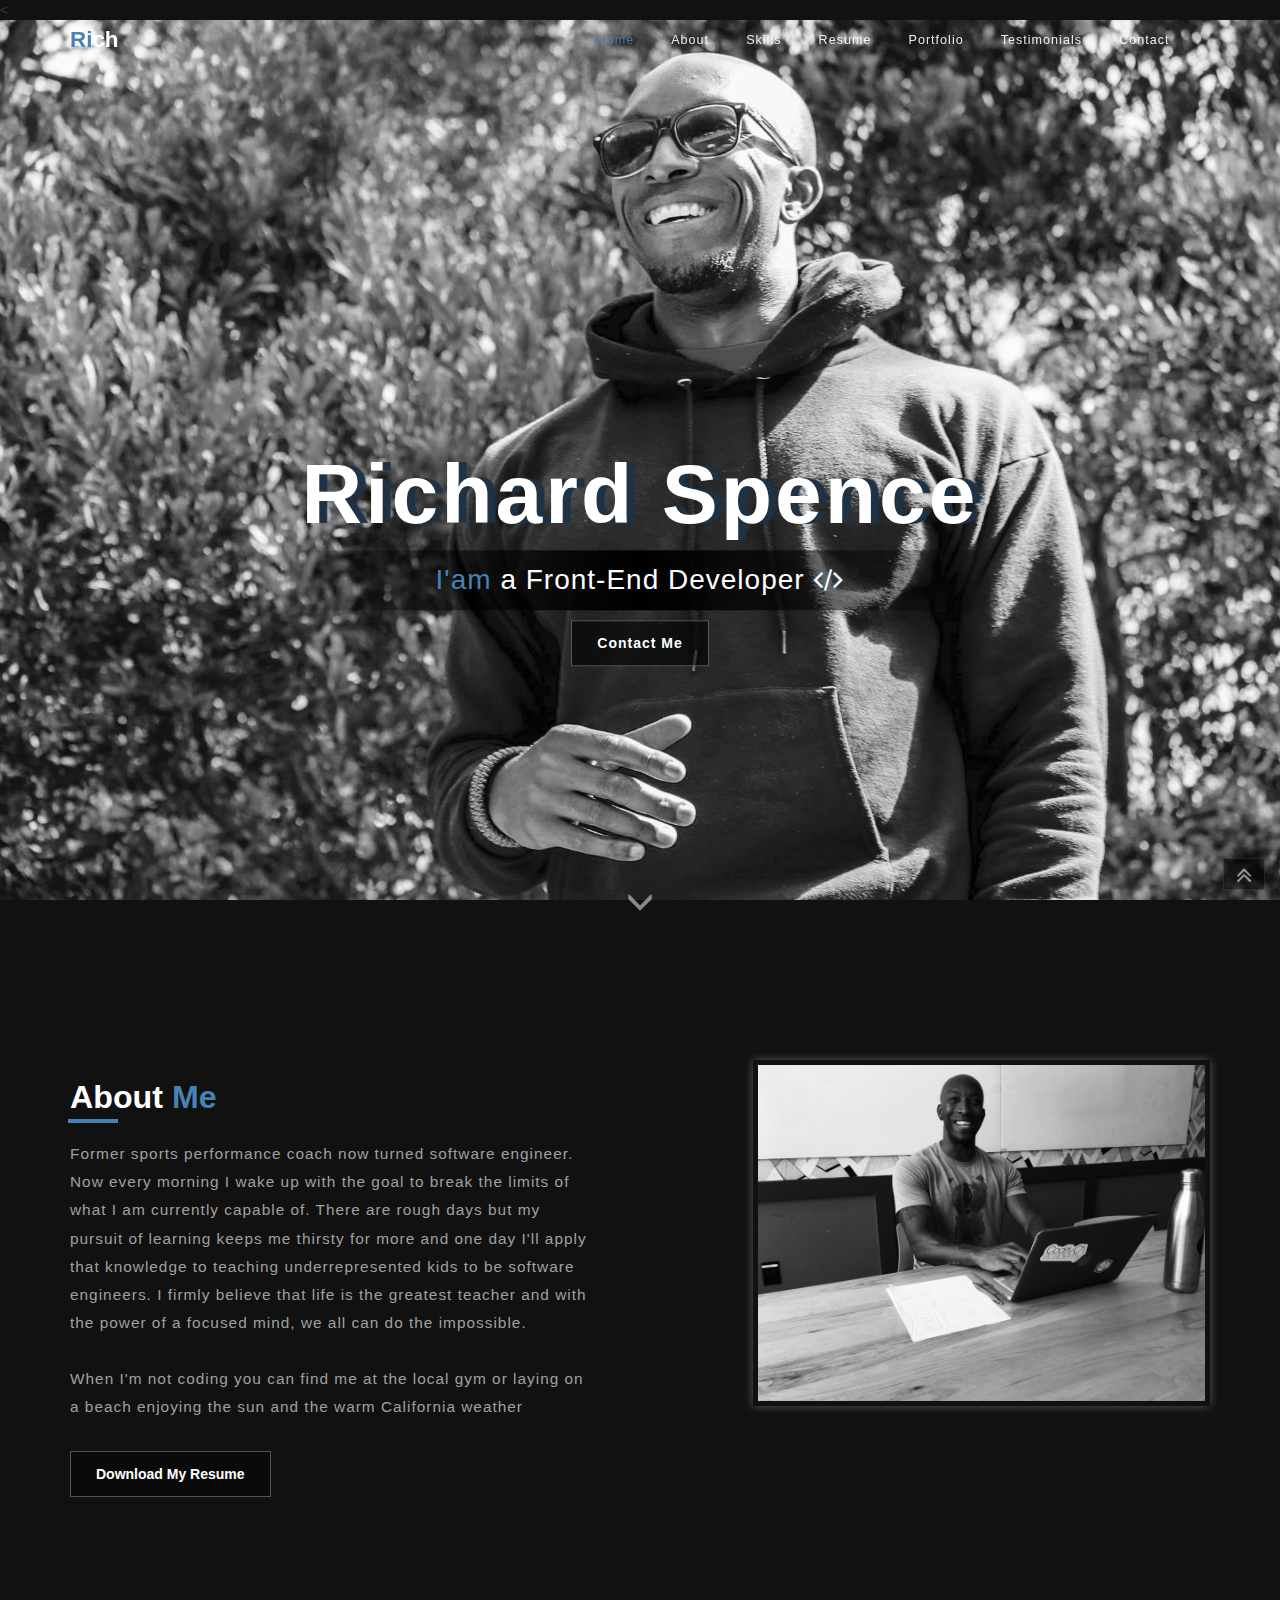
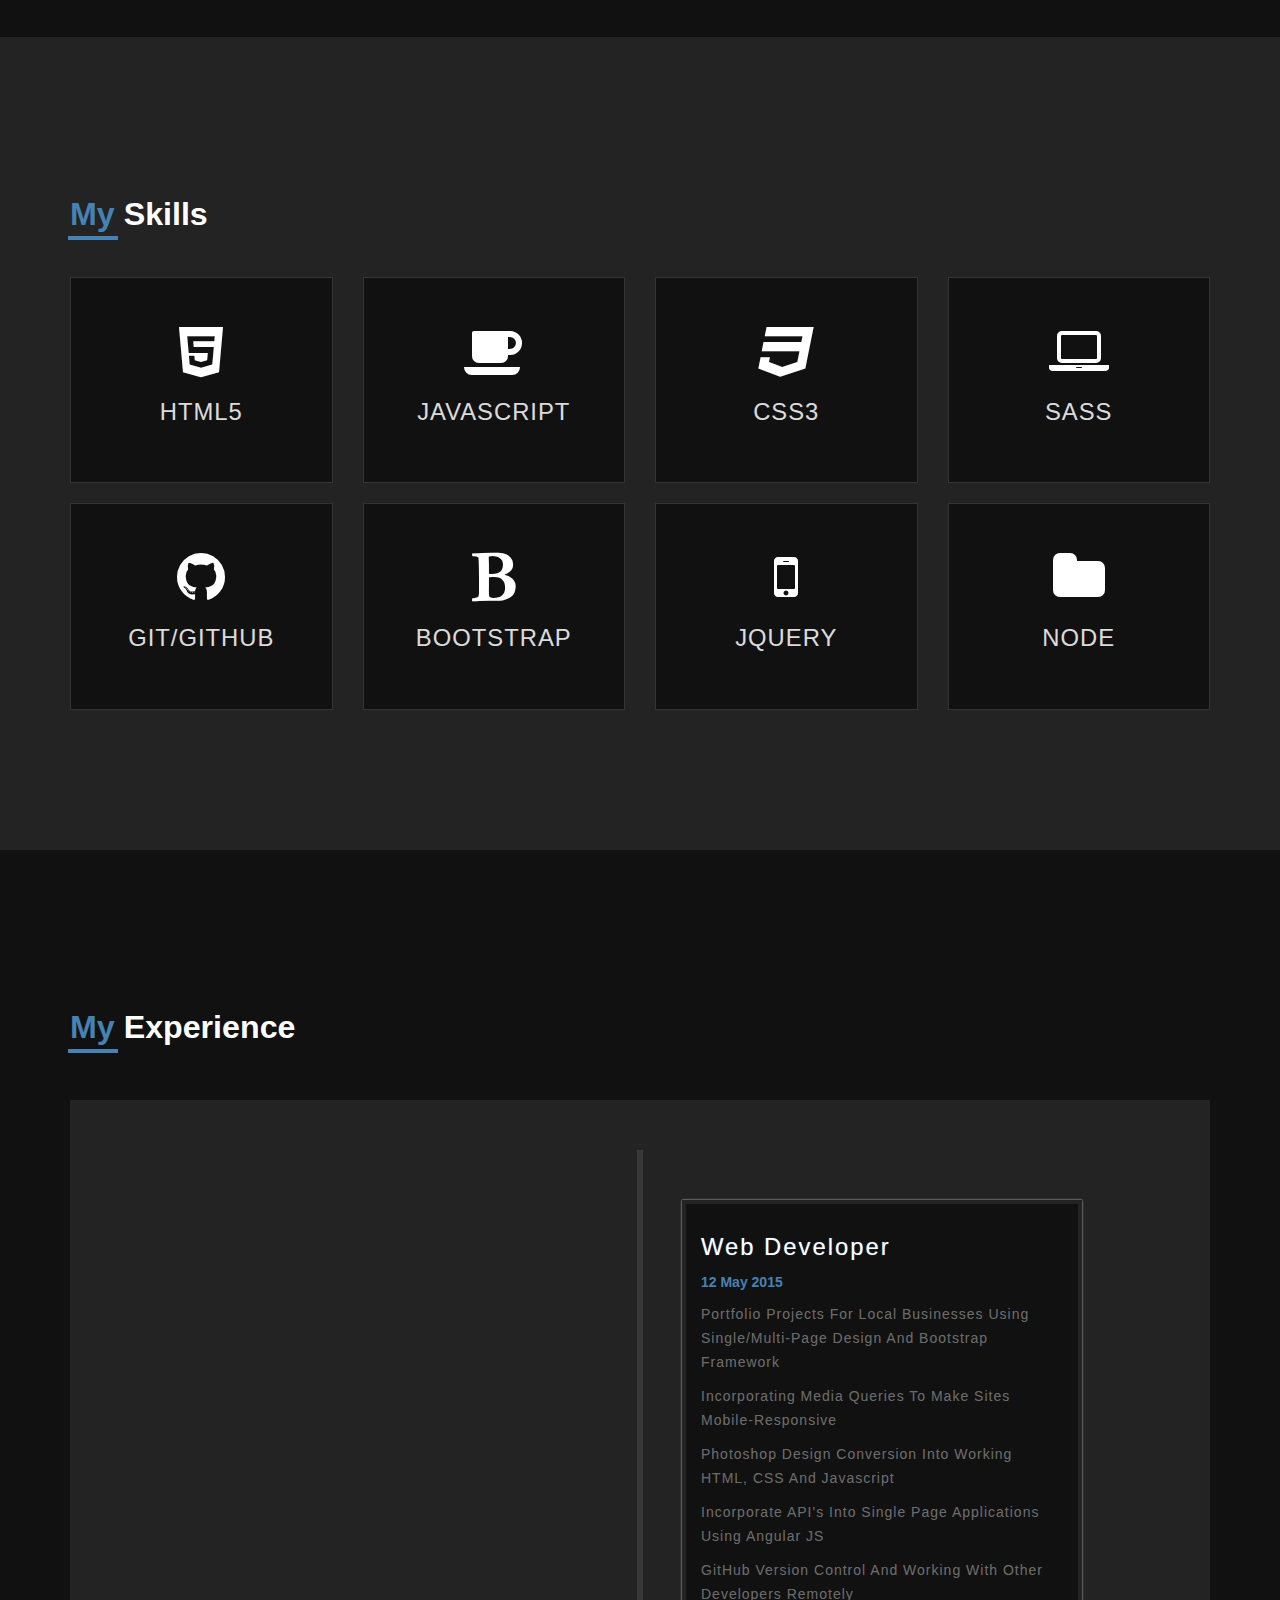
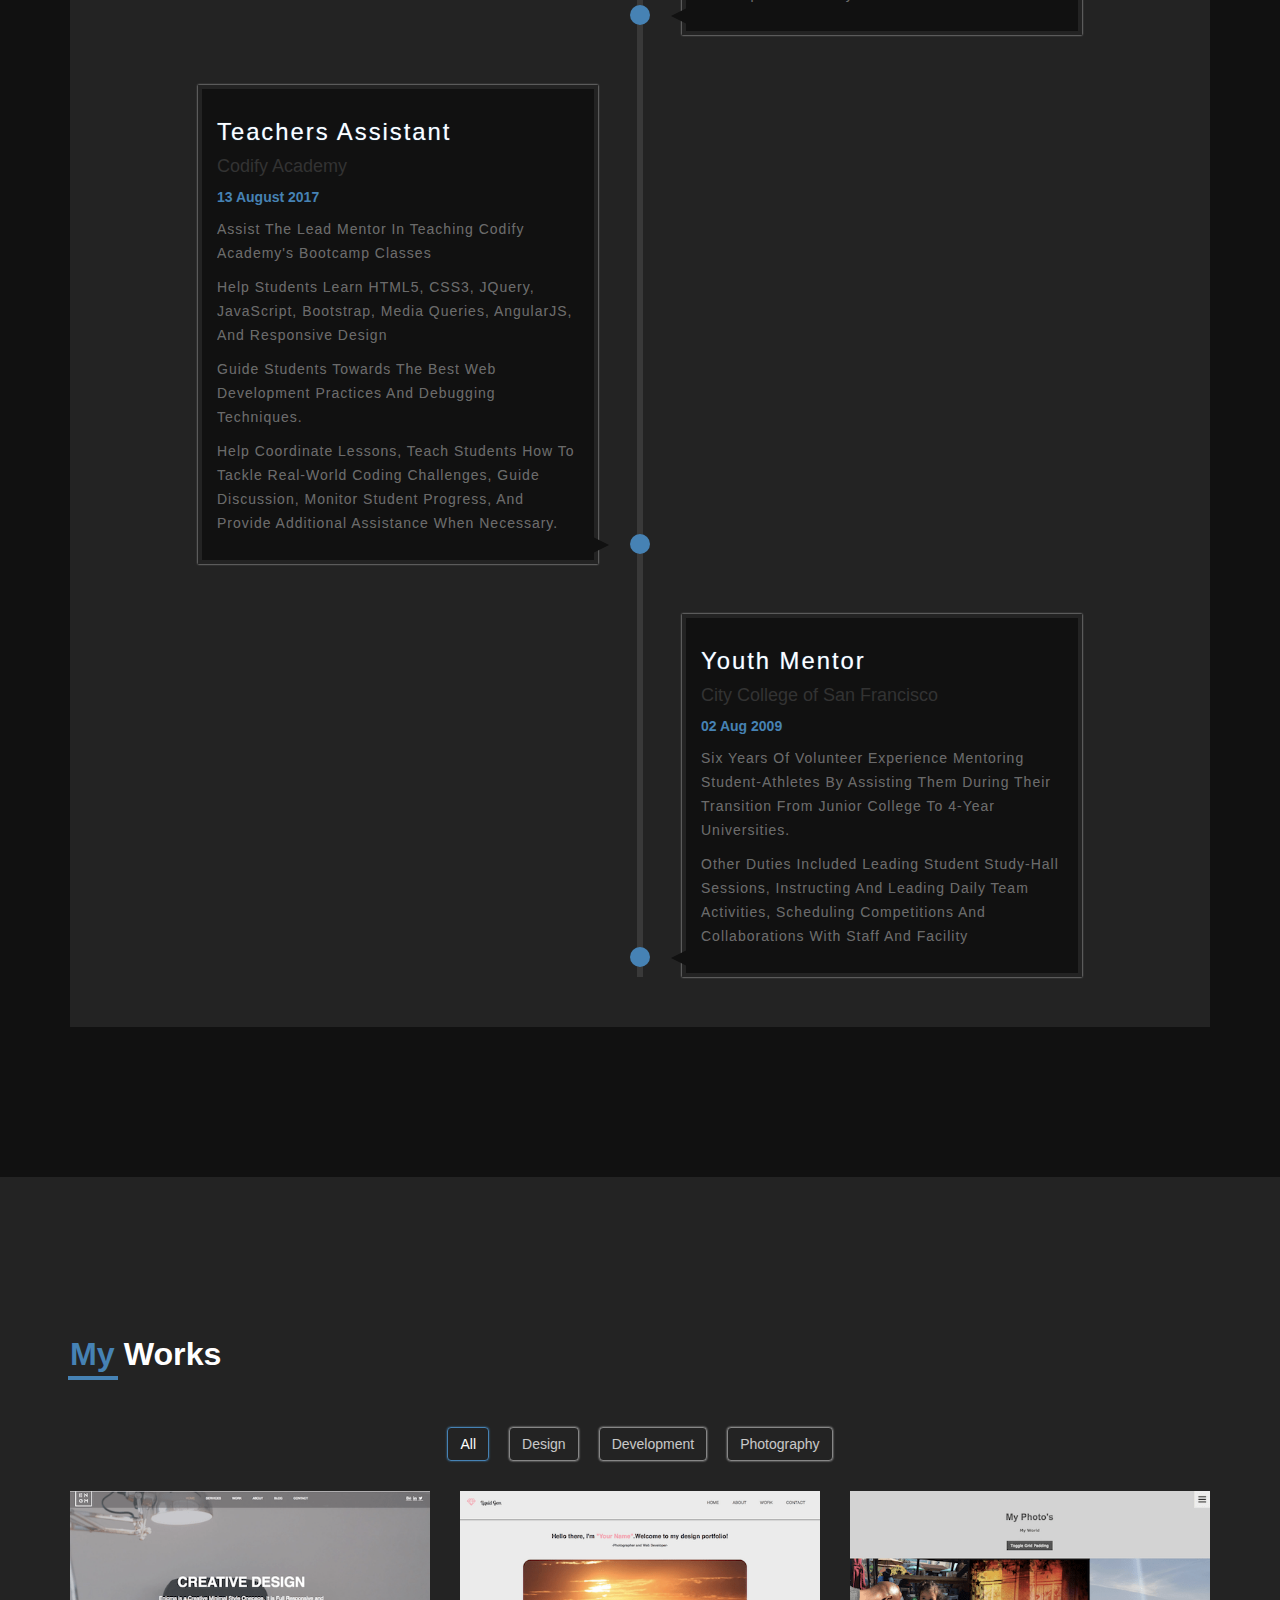
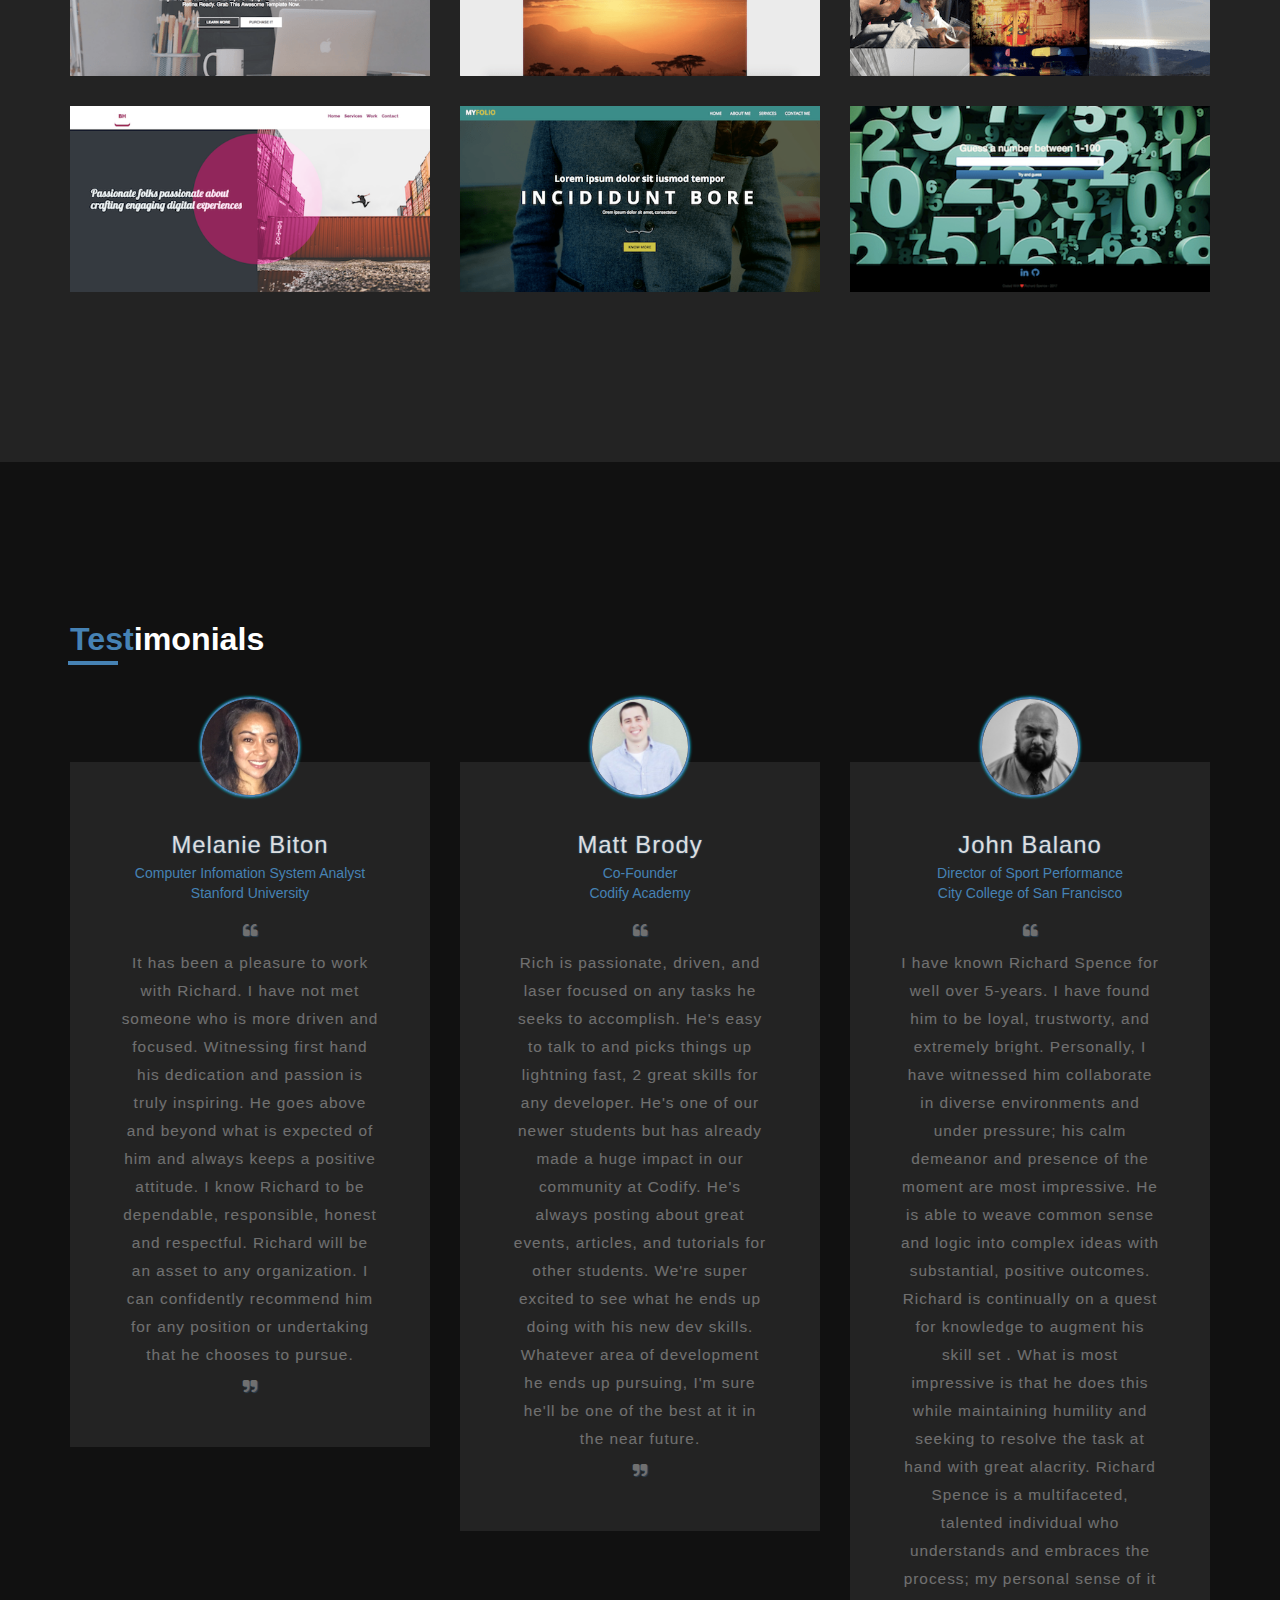
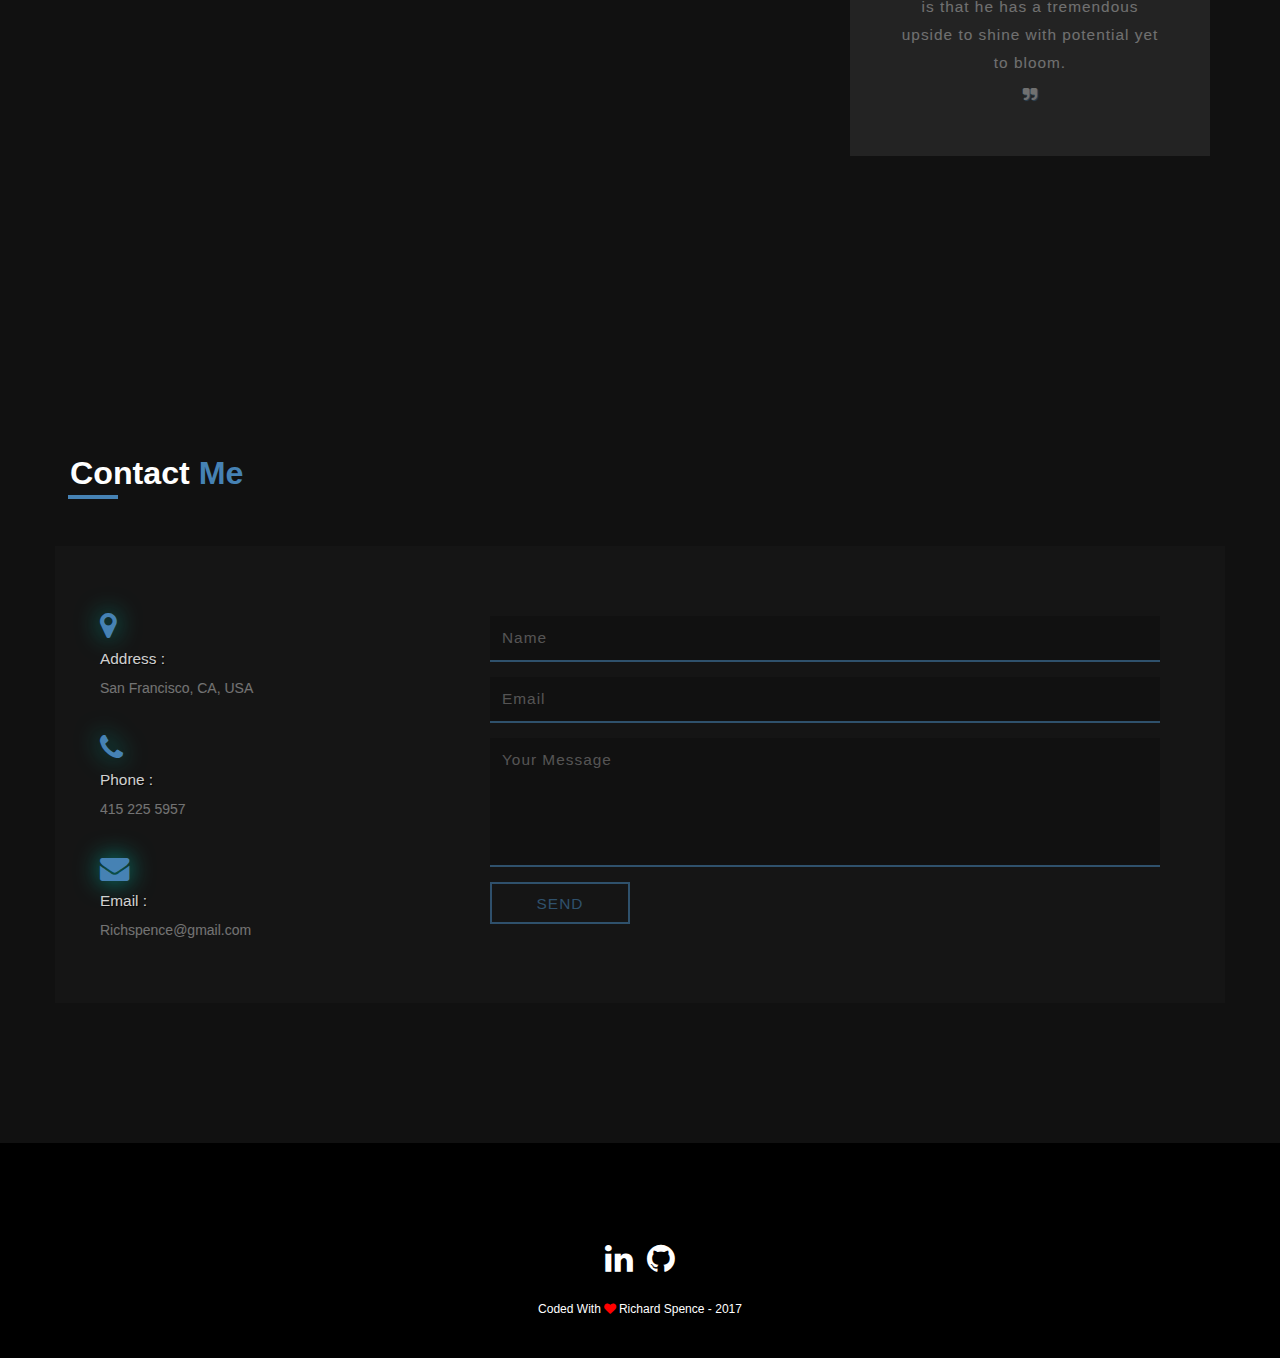
<file: index.html>
<<!DOCTYPE html>
    <html lang="en">

    <head>
        <!-- META -->
        <meta http-equiv="Content-Type" content="text/html; charset=UTF-8">
        <meta http-equiv="X-UA-Compatible" content="IE=edge">
        <meta name="viewport" content="width=device-width, initial-scale=1">
        <meta name="description" content="text">
        <meta name="keywords" content="resume, cv, portfolio, creative, developer, freelancer, modern, onepage, clean">
        <meta name="author" content="Richard Spence">

        <!-- PAGE TITLE -->
        <title>Coach Rich Can Code</title>

        <!-- PAGE ICON -->
        <link rel="shortcut icon" type="image/x-icon" href="computer.png">

        <!-- BOOTSTRAP CSS -->
        <link rel="stylesheet" href="assests/css/bootstrap.min.css">

        <!-- FONT AWESOME CSS -->
        <link rel="stylesheet" href="assests/css/font-awesome.min.css">

        <!-- MAGNIFIC POPUP CSS -->
        <link rel="stylesheet" href="assests/css/magnific-popup.css">

        <!-- GOOGLE FONTS -->
        <link rel="stylesheet" href="assests/css/css">

        <!-- MAIN STYLE CSS -->
        <link rel="stylesheet" href="assests/css/style.css">

        <!-- RESPONSIVE CSS -->
        <link rel="stylesheet" href="assests/css/media.css">

        <!-- HTML5 shiv and Respond.js IE8 support of HTML5 elements and media queries -->
        <!--[if lt IE 9]>
            <script src="assests/js/html5shiv.min.js"></script>
            <script src="assests/js/respond.min.js"></script>
        <![endif]-->
    </head>

    <body class="back_color2">

        <!-- Start Preloader & ToTop Btn -->
        <div class="preloader">
            <span class="circls">
                <span class="circle1"></span>
            <span class="circle2"></span>
            </span>
        </div>

        <div class="to_top active" id="to_top">
            <i class="fa fa-angle-double-up" aria-hidden="true"></i>
        </div>
        <!-- /End Preloader & ToTop Btn -->

        <!-- Start Navigation -->
        <nav class="navbar navbar-fixed-top">
            <div class="container">
                <div class="navbar-header">
                    <a class="navbar-brand color1" href="#"><span class="span_color">Ri</span>ch</a>
                    <button type="button" class="navbar-toggle collapsed" data-toggle="collapse" data-target="#my_navbar" aria-expanded="false">
                        <span></span>
                        <span></span>
                        <span></span>
                    </button>
                </div>

                <div class="collapse navbar-collapse" id="my_navbar">
                    <ul class="nav navbar-nav navbar-right">
                        <li><a href="#" class="font_size13 current" data-link="#home">Home</a></li>
                        <li><a href="#" class="font_size13" data-link="#about">About</a></li>
                        <li><a href="#" class="font_size13" data-link="#skills">Skills</a></li>
                        <li><a href="#" class="font_size13" data-link="#resume">Resume</a></li>
                        <li><a href="#" class="font_size13" data-link="#portfolio">Portfolio</a></li>
                        <li><a href="#" class="font_size13" data-link="#testimonial">Testimonials</a></li>
                        <li><a href="#" class="font_size13" data-link="#contact">Contact</a></li>
                    </ul>
                </div>
            </div>
        </nav>
        <!-- /End Navigation -->

        <!-- Start Home -->
        <header id="home" class="section back_color2">
            <div class="background"></div>
            <div class="header_content">
                <h1 class="myname">Richard Spence</h1>
                <div id="typed-strings" style="display: none;">
                    <p>a Front-End Developer <i class="fa fa-code" aria-hidden="true"></i></p>
                    <p>a Mentor <i class="fa fa-handshake-o" aria-hidden="true"></i></p>
                    <p>a Web Designer <i class="fa fa-paint-brush" aria-hidden="true"></i></p>
                    <p>a Creative UI/UX Designer <i class="fa fa-magic" aria-hidden="true"></i></p>
                </div>
                <p><span class="span_color">I'am </span><span id="typed">a Front-End Develo</span></p>
                <a href="#" class="btn contactme">Contact Me</a>
            </div>
            <button type="button" class="to_down"><i class="glyphicon glyphicon-menu-down" aria-hidden="true"></i></button>
        </header>
        <!-- End Home -->

        <!-- Start About -->
        <section id="about" class="section about_us section_padding back_color2">
            <div class="container">
                <div class="row">
                    <div class="col-xs-12 col-md-7">
                        <div class="about_paragraph">
                            <h2 class="color1">About <span class="span_color">Me</span></h2>
                            <p class="line_height28 font_size16">Former sports performance coach now turned software engineer. Now every morning I wake up with the goal to break the limits of what I am currently capable of. There are rough days but my pursuit of learning keeps me thirsty for more and one day I'll apply that knowledge to teaching underrepresented kids to be software engineers. I firmly believe that life is the greatest teacher and with the power of a focused mind, we all can do the impossible.
                                <br>
                                <br>When I'm not coding you can find me at the local gym or laying on a beach enjoying the sun and the warm California weather</p>
                            <a class="btn mt_20" href="assests/RichardS_Resume 2.docx" download>Download My Resume</a>
                        </div>
                    </div>
                    <div class="col-xs-12 col-md-5">
                        <div class="about_picture">
                            <img src="assests/images/IMG_3887.jpg" alt="ME :)">
                        </div>
                    </div>
                </div>
            </div>
        </section>
        <!-- /End About -->

        <!-- Start Skills -->
        <section id="skills" class="section skills section_padding back_color1">
            <div class="container">
                <h2 class="color1"><span class="span_color">My</span> Skills</h2>
                <div class="row">
                    <div class="col-xs-12 col-sm-6 col-md-3">
                        <div class="service_item back_color2 mt_20">
                            <i class="fa fa-html5" aria-hidden="true"></i>
                            <h3 class="color1">HTML5</h3>
                        </div>
                    </div>
                    <div class="col-xs-12 col-sm-6 col-md-3">
                        <div class="service_item back_color2 mt_20">
                            <i class="fa fa-coffee" aria-hidden="true"></i>
                            <h3 class="color1">JAVASCRIPT</h3>
                        </div>
                    </div>
                    <div class="col-xs-12 col-sm-6 col-md-3">
                        <div class="service_item back_color2 mt_20">
                            <i class="fa fa-css3" aria-hidden="true"></i>
                            <h3 class="color1">CSS3</h3>
                        </div>
                    </div>
                    <div class="col-xs-12 col-sm-6 col-md-3">
                        <div class="service_item back_color2 mt_20">
                            <i class="fa fa-laptop color1" aria-hidden="true"></i>
                            <h3 class="color1">SASS</h3>
                        </div>
                    </div>
                    <div class="col-xs-12 col-sm-6 col-md-3">
                        <div class="service_item back_color2 mt_20">
                            <i class="fa fa-github" aria-hidden="true"></i>
                            <h3 class="color1">GIT/GITHUB</h3>
                        </div>
                    </div>
                    <div class="col-xs-12 col-sm-6 col-md-3">
                        <div class="service_item back_color2 mt_20">
                            <i class="fa fa-bold" aria-hidden="true"></i>
                            <h3 class="color1">BOOTSTRAP</h3>
                        </div>
                    </div>
                    <div class="col-xs-12 col-sm-6 col-md-3">
                        <div class="service_item back_color2 mt_20">
                            <i class="fa fa-mobile" aria-hidden="true"></i>
                            <h3 class="color1">JQUERY</h3>
                        </div>
                    </div>
                    <div class="col-xs-12 col-sm-6 col-md-3">
                        <div class="service_item back_color2 mt_20">
                            <i class="fa fa-folder" aria-hidden="true"></i>
                            <h3 class="color1">NODE</h3>
                        </div>
                    </div>
                </div>
            </div>
        </section>
        <!-- /End Skills -->

        <!-- Start Work Experience -->
        <section id="resume" class="section experience section_padding back_color2">
            <div class="container">
                <h2 class="color1"><span class="span_color">My</span> Experience</h2>
                <ul class="back_color1">
                    <li class="in-view">
                        <div class="back_color2">
                            <h3 class="color1">Web Developer</h3>
                            <time datetime="2020-02-14">12 May 2015</time>
                            <p>Portfolio projects for local businesses using single/multi-page design and Bootstrap framework
                            </p>
                            <p>Incorporating media queries to make sites mobile-responsive</p>
                            <p>Photoshop Design conversion into working HTML, CSS and Javascript</p>
                            <p>Incorporate API's into single page applications using Angular JS</p>
                            <p>GitHub version control and working with other developers remotely</p>
                        </div>
                    </li>
                    <li class="in-view">
                        <div class="back_color2">
                            <h3 class="color1">Teachers Assistant</h3>
                            <h4>Codify Academy</h4>
                            <time datetime="2020-02-14">13 August 2017</time>
                            <p>Assist the lead mentor in teaching Codify Academy's bootcamp classes</p>
                            <p>Help students learn HTML5, CSS3, jQuery, JavaScript, Bootstrap, media queries, AngularJS, and responsive design</p>
                            <p>Guide students towards the best web development practices and debugging techniques.</p>
                            <p>Help coordinate lessons, teach students how to tackle real-world coding challenges, guide discussion, monitor student progress, and provide additional assistance when necessary.</p>
                        </div>
                    </li>
                    <li class="in-view">
                        <div class="back_color2">
                            <h3 class="color1">Youth Mentor</h3>
                            <h4>City College of San Francisco</h4>
                            <time datetime="2020-02-14">02 Aug 2009</time>
                            <p>Six years of volunteer experience mentoring student-athletes by assisting them during their transition from junior college to 4-year universities.</p>
                            <p>Other duties included leading student study-hall sessions, instructing and leading daily team activities, scheduling competitions and collaborations with staff and facility</p>
                        </div>
                    </li>
                </ul>
            </div>
        </section>
        <!-- /End Work Experience -->

        <!-- Start Latest Works -->
        <section id="portfolio" class="section works section_padding back_color1">
            <div class="container">
                <h2 class="color1"><span class="span_color">My</span> Works</h2>
                <div class="works_control">
                    <button type="button" class="btn color1 mixitup-control-active" data-filter="all">All</button>
                    <button type="button" class="btn color1" data-filter=".w_design">Design</button>
                    <button type="button" class="btn color1" data-filter=".w_development">Development</button>
                    <button type="button" class="btn color1" data-filter=".w_photography">Photography</button>
                </div>
                <div class="works_content" id="MixItUp706889">
                    <div class="row">
                        <div class="mix col-xs-12 col-sm-6 col-md-4 w_development" data-order="1">
                            <div class="work_item">
                                <img src="assests/images/creative-min.png" alt="portfolio">
                                <div class="item_caption">
                                    <a href="assests/projects/psd_replica_m_brody/index.html" target="_blank">
                                        <i class="fa fa-link" aria-hidden="true"></i>
                                    </a>
                                    <a href="assests/images/creative-min.png" class="popup">
                                        <i class="fa fa-search" aria-hidden="true"></i>
                                    </a>
                                </div>
                            </div>
                        </div>
                        <div class="mix col-xs-12 col-sm-6 col-md-4 w_development" data-order="2">
                            <div class="work_item">
                                <img src="assests/images/liquid-min.png" alt="portfolio">
                                <div class="item_caption">
                                    <a href="assests/projects/convert_liquid_psd/index.html" target="_blank">
                                        <i class="fa fa-link" aria-hidden="true"></i>
                                    </a>
                                    <a href="assests/images/liquid-min.png" class="popup">
                                        <i class="fa fa-search" aria-hidden="true"></i>
                                    </a>
                                </div>
                            </div>
                        </div>
                        <div class="mix col-xs-12 col-sm-6 col-md-4 w_photography" data-order="3">
                            <div class="work_item">
                                <img src="assests/images/Photolio-min.png" alt="portfolio">
                                <div class="item_caption">
                                    <a href="assests/projects/photolio_site/index.html">
                                        <i class="fa fa-link" aria-hidden="true"></i>
                                    </a>
                                    <a href="assests/images/Photolio-min.png" class="popup">
                                        <i class="fa fa-search" aria-hidden="true"></i>
                                    </a>
                                </div>
                            </div>
                        </div>
                        <div class="mix col-xs-12 col-sm-6 col-md-4 w_design w_development" data-order="4">
                            <div class="work_item">
                                <img src="assests/images/bootstrap5.png" alt="portfolio">
                                <div class="item_caption">
                                    <a href="assests/projects/bootstrap4_temp/index.html">
                                        <i class="fa fa-link" aria-hidden="true"></i>
                                    </a>
                                    <a href="assests/images/bootstrap5.png" class="popup">
                                        <i class="fa fa-search" aria-hidden="true"></i>
                                    </a>
                                </div>
                            </div>
                        </div>
                        <div class="mix col-xs-12 col-sm-6 col-md-4 w_design" data-order="4">
                            <div class="work_item">
                                <img src="assests/images/folio-min.png" alt="portfolio">
                                <div class="item_caption">
                                    <a href="assests/projects/MyFolio_replica/index.html">
                                        <i class="fa fa-link" aria-hidden="true"></i>
                                    </a>
                                    <a href="assests/images/folio-min.png" class="popup">
                                        <i class="fa fa-search" aria-hidden="true"></i>
                                    </a>
                                </div>
                            </div>
                        </div>
                        <div class="mix col-xs-12 col-sm-6 col-md-4 w_photography" data-order="4">
                            <div class="work_item">
                                <img src="assests/images/guessApp-min.png" alt="portfolio">
                                <div class="item_caption">
                                    <a href="assests/projects/guessing_game/index.html">
                                        <i class="fa fa-link" aria-hidden="true"></i>
                                    </a>
                                    <a href="assests/images/guessApp-min.png" class="popup">
                                        <i class="fa fa-search" aria-hidden="true"></i>
                                    </a>
                                </div>
                            </div>
                        </div>
                    </div>
                </div>
            </div>
        </section>
        <!-- /End Latest Works -->

        <!-- Start Testimonials -->
        <section id="testimonial" class="section testimonials section_padding back_color2">
            <div class="container">
                <h2 class="color1"><span class="span_color">Test</span>imonials</h2>
                <div class="row">
                    <div class="col-xs-12 col-sm-4">
                        <div class="single_testimonial back_color1">
                            <h3 class="color1">Melanie Biton</h3>
                            <span class="span_color">Computer Infomation System Analyst<br> Stanford University</span>
                            <p class="line_height28 font_size16 color1"><i class="fa fa-quote-left" aria-hidden="true"></i>It has been a pleasure to work with Richard. I have not met someone who is more driven and focused. Witnessing first hand his dedication and passion is truly inspiring. He goes above and beyond what is expected of him and always keeps a positive attitude. I know Richard to be dependable, responsible, honest and respectful. Richard will be an asset to any organization. I can confidently recommend him for any position or undertaking that he chooses to pursue. <i class="fa fa-quote-right" aria-hidden="true"></i></p>
                            <div class="testimonial_picture">
                                <img src="assests/images/mel_face1.png" alt="person">
                            </div>
                        </div>
                    </div>
                    <div class="col-xs-12 col-sm-4">
                        <div class="single_testimonial back_color1">
                            <h3 class="color1">Matt Brody</h3>
                            <span class="span_color">Co-Founder<br> Codify Academy</span>
                            <p class="line_height28 font_size16 color1"><i class="fa fa-quote-left" aria-hidden="true"></i> Rich is passionate, driven, and laser focused on any tasks he seeks to accomplish. He's easy to talk to and picks things up lightning fast, 2 great skills for any developer. He's one of our newer students but has already made a huge impact in our community at Codify. He's always posting about great events, articles, and tutorials for other students. We're super excited to see what he ends up doing with his new dev skills. Whatever area of development he ends up pursuing, I'm sure he'll be one of the best at it in the near future.<i class="fa fa-quote-right" aria-hidden="true"></i></p>
                            <div class="testimonial_picture">
                                <img src="assests/images/matt_b.jpg" alt="person">
                            </div>
                        </div>
                    </div>
                    <div class="col-xs-12 col-sm-4">
                        <div class="single_testimonial back_color1">
                            <h3 class="color1">John Balano</h3>
                            <span class="span_color">Director of Sport Performance <br>City College of San Francisco</span>
                            <p class="line_height28 font_size16 color1"><i class="fa fa-quote-left" aria-hidden="true"></i> I have known Richard Spence for well over 5-years. I have found him to be loyal, trustworty, and extremely bright. Personally, I have witnessed him collaborate in diverse environments and under pressure; his calm demeanor and presence of the moment are most impressive. He is able to weave common sense and logic into complex ideas with substantial, positive outcomes. Richard is continually on a quest for knowledge to augment his skill set . What is most impressive is that he does this while maintaining humility and seeking to resolve the task at hand with great alacrity. Richard Spence is a multifaceted, talented individual who understands and embraces the process; my personal sense of it is that he has a tremendous upside to shine with potential yet to bloom. <i class="fa fa-quote-right" aria-hidden="true"></i></p>
                            <div class="testimonial_picture">
                                <img src="assests/images/balano.jpg" alt="person">
                            </div>
                        </div>
                    </div>
                </div>
            </div>
        </section>
        <!-- /End Testimonials -->

        <!-- Start Contact -->
        <section id="contact" class="section section_padding back_color2">
            <div class="container">
                <h2 class="color1">Contact <span class="span_color">Me</span></h2>
                <div class="contact_me row">
                    <div class="col-xs-12 col-md-4">
                        <address>
                            <div class="contact">
                                <i class="fa fa-map-marker" aria-hidden="true"></i>
                                <span class="color1 font_size16">Address :</span>
                                <p class="color1"> San Francisco, CA, USA</p>
                            </div>
                            <div class="contact">
                                <i class="fa fa-phone" aria-hidden="true"></i>
                                <span class="color1 font_size16">Phone :</span>
                                <p class="color1">415 225 5957</p>
                            </div>
                            <div class="contact">
                                <i class="fa fa-envelope" aria-hidden="true"></i>
                                <span class="color1 font_size16">Email :</span>
                                <p class="color1">Richspence@gmail.com</p>
                            </div>
                        </address>
                    </div>
                    <div class="col-xs-12 col-md-8">
                        <form class="form-horizontal contact_form" method="post" id="contactForm" action="#">
                            <input type="hidden" name="form-name" value="form 1">
                            <div class="form-group form-group-lg">
                                <div class="col-xs-12">
                                    <input type="text" class="font_size16 form-control" id="name" placeholder="Name" name="user" required="required">
                                </div>
                            </div>
                            <div class="form-group form-group-lg">
                                <div class="col-xs-12">
                                    <input type="email" class="font_size16 form-control" id="email" placeholder="Email" name="email" required="required" autocomplete="email">
                                </div>
                            </div>
                            <div class="form-group form-group-lg">
                                <div class="col-xs-12">
                                    <textarea class="font_size16 form-control" rows="5" id="message" placeholder="Your Message" name="message" required="required"></textarea>
                                </div>
                            </div>
                            <div class="form-group form-group-lg">
                                <div class="col-xs-12">
                                    <button type="submit" class="btn font_size16">SEND</button>
                                </div>
                            </div>
                            <div class="col-md-12 text-center">
                                <p class="input-success">We have received your mail, We will get back to you soon!</p>
                                <p class="input-error">Sorry, Message could not send! Please try again.</p>
                            </div>
                        </form>
                    </div>
                </div>
            </div>
        </section>
        <!-- /End Contact -->

        <!-- Start Footer -->
        <footer>
            <div class="links">
                <a href="https://www.linkedin.com/in/thisisrichie/"><i class="fa fa-linkedin color1" aria-hidden="true"></i></a>
                <a href="https://github.com/ZuluK"><i class="fa fa-github color1" aria-hidden="true"></i></a>
                <p class="ccopy color1">Coded With<i class="fa fa-heart" aria-hidden="true"></i>Richard Spence
                    <a href="#" target="_blank"></a> - 2017</p>
            </div>
        </footer>
        <!-- /End Footer -->

        <!-- JQUERY JS -->
        <script src="assests/js/jquery-3.1.0.min.js"></script>
        <!-- BOOTSTRAP JS -->
        <script src="assests/js/bootstrap.min.js"></script>
        <!-- TYPED JS -->
        <script src="assests/js/typed.min.js"></script>
        <!-- MAGNIFIC POPUP JS -->
        <script src="assests/js/jquery.magnific-popup.min.js"></script>
        <!-- MIXITUP JS -->
        <script src="assests/js/mixitup.min.js"></script>
        <!-- SCRIPT JS -->
        <script src="assests/js/script.js"></script>
        <!-- CUSTOM JS -->
        <script src="assests/js/main.js"></script>

    </body>

    </html>
</file>
<file: assests/css/style.css>
/*----------------------------------------------
            *** TABLE OF CONTENTS ***
----------------------------------------------
  * 01. General
  * 02. Preloader
  * 03. Navigation
  * 04. Home
  * 05. About
  * 06. Skills
  * 07. Work Experience
  * 08. Latest Works
  * 09. My Clients
  * 10. My Blog
  * 11. Contact ME
  * 12. Footer

----------------------------------------------
            *** basic Color Codes ***
----------------------------------------------
    Cyan -> #00deff
    black-> #000
    white-> #fff
    gray-> #232323, #111, #333. #a0a0a0

==============================================*/


/*----------------------------------------------
*   01. General
*----------------------------------------------*/
body{
    font-family:  sans-serif;
    font-size: 14px;
    overflow-x: hidden !important;
}
h2{
    position: relative;
    font-family:  sans-serif;
    font-size: 2.3em;
    font-weight: 700;
    letter-spacing: 0;
    margin-bottom: 25px;
}
h2:before{
    content: "";
    display: block;
    position: absolute;
    width: 50px;
    height: 4px;
    background-color: steelblue;
    bottom: -8px;
    left: -2px;
}
h3{
    font-size: 1.7em;
    letter-spacing: 1px;
    margin-bottom: 12px;

}
a,a:hover,a:focus{
    text-decoration: none !important;
    outline: 0 !important;
}
.section_padding{
    padding: 140px 0;
}
.line_height28{
    line-height: 1.82em !important;
}

.font_size16{
    font-size: 1.1em !important;
}

.mt_20{
    margin-top: 20px !important;
}

.span_color{
    color: steelblue !important;
}
.back_color1{
    background-color: #232323 !important;
}
.back_color2{
    background-color: #111 !important;
}
.color1{
    color: #fff !important;
}

.to_top{
    position: fixed;
    display: none;
    bottom: 10px;
    right: 15px;
    z-index: 999;
    font-size: 1.8em;
    padding: 4px 12px 1px 12px;
    text-align: center;
    background-color: #000;
    color: #fff;
    cursor: pointer;
    -webkit-transition: all .4s ease-in-out;
    transition: all .4s ease-in-out;
    opacity: 0.5;
    border: 1px solid #333;
}
.to_top.active{
    display: block;
}
.to_top:hover{
    background-color: #000;
    color: #fff;
    opacity: 1;
    border-color: steelblue;
}


/*----------------------------------------------
*   02. PRELOADER
*----------------------------------------------*/
.preloader{
    position: fixed;
    top:0px;
    left:0px;
    right:0px;
    bottom:0px;
    z-index: 1031;
    width: 100%;
    height: 100%;
    background-color: #000;
}
.preloader .circls{
    position: absolute;
    top: calc(50% - 35px);
    left: calc(50% - 35px);
    width: 70px;
    height: 70px;
}
.preloader .circls>span{
    position: absolute;
    top:25%;
    left:25%;
    width: 50%;
    height: 50%;
    border-radius: 50%;
    border: 3px solid steelblue;
    box-shadow: 0px 0px 3px steelblue;

    -webkit-animation-duration: 1s;
    animation-duration: 1s;
    -webkit-animation-iteration-count: infinite;
    animation-iteration-count: infinite;
    -webkit-animation-direction: normal;
    animation-direction: normal;
    -webkit-animation-fill-mode: both;
    animation-fill-mode: both;
    -webkit-animation-timing-function:linear;
    animation-timing-function:linear;
}
.preloader .circle1{
    -webkit-animation-name: load;
    animation-name: load;
}
.preloader .circle2{
    -webkit-animation-name: load2;
    animation-name: load2;
}
@keyframes load{
    0% {
        -webkit-transform:rotateZ(0deg) translate(25px,0);
        transform:rotateZ(0deg) translate(25px,0)
    }
    33% {
        -webkit-transform:rotateZ(120deg) translate(25px,25px);
        transform:rotateZ(120deg) translate(25px,25px)
    }
    67% {
        -webkit-transform:rotateZ(240deg) translate(0,25px);
        transform:rotateZ(240deg) translate(0,25px)
    }
    100%{
        -webkit-transform:rotateZ(360deg) translate(25px,0);
        transform:rotateZ(360deg) translate(25px,0)
    }
}
@-webkit-keyframes load{
    0% {
        -webkit-transform:rotateZ(0deg) translate(25px,0);
        transform:rotateZ(0deg) translate(25px,0)
    }
    33% {
        -webkit-transform:rotateZ(120deg) translate(25px,25px);
        transform:rotateZ(120deg) translate(25px,25px)
    }
    67% {
        -webkit-transform:rotateZ(240deg) translate(0,25px);
        transform:rotateZ(240deg) translate(0,25px)
    }
    100%{
        -webkit-transform:rotateZ(360deg) translate(25px,0);
        transform:rotateZ(360deg) translate(25px,0)
    }
}

@keyframes load2{
    0% {
        -webkit-transform:rotateZ(0deg) translate(25px,25px);
        transform:rotateZ(0deg) translate(25px,25px)
    }
    33% {
        -webkit-transform:rotateZ(120deg) translate(0,25px);
        transform:rotateZ(120deg) translate(0,25px)
    }
    67% {
        -webkit-transform:rotateZ(240deg) translate(25px,0);
        transform:rotateZ(240deg) translate(25px,0)
    }
    100%{
        -webkit-transform:rotateZ(360deg) translate(25px,25px);
        transform:rotateZ(360deg) translate(25px,25px)
    }
}
@-webkit-keyframes load2{
    0% {
        -webkit-transform:rotateZ(0deg) translate(25px,25px);
        transform:rotateZ(0deg) translate(25px,25px)
    }
    33% {
        -webkit-transform:rotateZ(120deg) translate(0,25px);
        transform:rotateZ(120deg) translate(0,25px)
    }
    67% {
        -webkit-transform:rotateZ(240deg) translate(25px,0);
        transform:rotateZ(240deg) translate(25px,0)
    }
    100%{
        -webkit-transform:rotateZ(360deg) translate(25px,25px);
        transform:rotateZ(360deg) translate(25px,25px)
    }
}


/*----------------------------------------------
*   03. Navigation
*----------------------------------------------*/
nav{
    height: 100px;
    position: fixed;
    left: 0;
    top: 0;
    right: 0;
    z-index: 97;
    -webkit-transition: all .5s ease-in-out;
    transition: all .5s ease-in-out;
}
nav .navbar-header .navbar-brand{
    height: 100px;
    padding: 30px 15px;
    font-size: 1.6em;
    font-weight: 900;
    -webkit-transition: all .5s ease-in-out;
    transition: all .5s ease-in-out;
}

nav .navbar-nav{
    width: 60%;
    display: -webkit-box;
    display: -ms-flexbox;
    display: flex;
    -ms-flex-pack: distribute;
    justify-content: space-around;
}
nav .navbar-nav > li > a{
    font-size: 0.9em;
    letter-spacing: 1px;
    margin: 30px 0;
    padding: 0;
    color: #fff !important;
    opacity: 0.9;
    -webkit-transition: margin .5s ease-in-out;
    transition: margin .5s ease-in-out;
}
nav.active{
    height: 60px;
    background-color: rgba(0,0,0,0.95);
    box-shadow: 0 1px 1px #1e3244;
}
nav.active .navbar-header .navbar-brand{
    height: 60px;
    padding: 20px 15px;
}
nav.active .navbar-nav > li > a{
    margin: 20px 0;
}
nav .navbar-nav > li > a:hover,
nav .navbar-nav > li > a:focus,
nav .navbar-nav > li > a.current{
    background-color: transparent !important;
    color: steelblue !important;
}


/*----------------------------------------------
*   04. Home
*----------------------------------------------*/
header{
    position: relative;
    width: 100%;
    height: 100vh;
    min-height: 750px;
    max-height: 1000px;
}
header .background{
    position: absolute;
    z-index: 1;
    width: 100%;
    height: 100%;
    top: 0;
    bottom: 0;
    left: 0;
    right: 0;
    background-image: url("../images/IMG_7729.jpg");
    background-position: center;
    background-size: cover;
    background-attachment: fixed;
}


header .header_content{
    position: absolute;
    z-index: 3;
    top: 50%;
    left: 50%;
    -webkit-transform: translate(-50%,-50%);
    transform: translate(-50%, -20%);
    letter-spacing: 1px;
    padding: 10px;
    text-align: center;
}
header .header_content > .myname{
    min-width: 700px;
    font-size: 6em;
    letter-spacing: 3px;
    color: #fff;
    font-weight: 900;
    text-shadow: 8px 0 1px #1e3244;
}
header .header_content > p{
    color: #fff;
    font-size: 2em;
    background-color: rgba(0,0,0,.5);
    padding: 10px 0;
    background: -webkit-linear-gradient(right, rgba(0,0,0,.1), #000, rgba(0,0,0,.1));
    background: linear-gradient(to left, rgba(0,0,0,.1), #000, rgba(0,0,0,.1));
}
header .header_content > p i{
    text-shadow: 0 0 2px steelblue;
}
header .header_content > a{
    background-color: rgba(0,0,0,.6);
    -webkit-transition: all .2s ease-in-out;
    transition: all .2s ease-in-out;
    color: #fff;
    font-weight: 900;
    padding: 12px 25px;
    border-radius: 0;
    border: 1px solid rgba(255,255,255,.3);
}
header .header_content > a:hover,
header .header_content > a:focus{
    color: #fff;
    background-color: #000;
    border-color: steelblue;
}

header .to_down{
    position: absolute;
    bottom: 4px;
    left: 50%;
    z-index: 2;
    -webkit-transform: translate(-50%, 0);
    transform: translate(-50%, 0);
    background-color: transparent;
    border-width: 0;
    -webkit-animation-name: scroll_button;
    animation-name: scroll_button;
    -webkit-animation-duration: 0.7s;
    animation-duration: 0.7s;
    -webkit-animation-timing-function: ease-in-out;
    animation-timing-function: ease-in-out;
    -webkit-animation-delay: 0;
    animation-delay: 0;
    -webkit-animation-iteration-count: infinite;
    animation-iteration-count: infinite;
    -webkit-animation-direction:alternate-reverse;
    animation-direction:alternate-reverse;
}
header .to_down i{
    color: #fff;
    font-size: 2em;
    opacity: 0.5;
}
header .to_down:hover i{
    opacity: 1
}
@-webkit-keyframes scroll_button {
    0%   {bottom: 25px;}
    25%  {bottom: 15px;}
    50%  {bottom: 25px;}
    100% {bottom: 25px;}
}
@keyframes scroll_button {
    0%   {bottom: 25px;}
    25%  {bottom: 15px;}
    50%  {bottom: 25px;}
    100% {bottom: 25px;}
}


/*----------------------------------------------
*   05. About
*----------------------------------------------*/
.about_us .about_paragraph p{
    font-weight: 400;
    padding-right: 20%;
    letter-spacing: 1px;
    color: #a0a0a0;
}
.about_us .about_paragraph a{
    background-color: rgba(0,0,0,.4);
    -webkit-transition: all .2s ease-in-out;
    transition: all .2s ease-in-out;
    color: #fff;
    font-weight: 900;
    padding: 12px 25px;
    border-radius: 0;
    border: 1px solid rgba(255,255,255,.3);
}
.about_us .about_paragraph a:hover,
.about_us .about_paragraph a:focus{
    color: #fff;
    background-color: #000;
    border-color: steelblue;}
.about_us .about_picture{
    width: 100%;
    border: 5px solid #111;
    box-shadow: 0 0 9px rgba(255,255,255,.3);
    overflow: hidden;
}
.about_us .about_picture img{
    width: 100%;
}


/*----------------------------------------------
*   06. Skills
*----------------------------------------------*/
.skills .service_item{
    padding: 45px 8px;
    border: 1px solid rgba(255,255,255,.15);
`   box-shadow: 0 0 2px rgba(0,0,0,.6);
    -webkit-transition: all .2s ease-in-out;
    transition: all .2s ease-in-out;
}
.skills .service_item:hover{
    border-color: #111;
}
.skills .service_item h3{
    text-align: center;
    opacity: 0.85;
}
.skills .service_item:hover h3{
    opacity: 1;
}

.skills .service_item i{
    display: block;
    cursor: default;
    text-align: center;
    font-size: 4em;
    -webkit-transition: all .3s ease-in-out;
    transition: all .3s ease-in-out;
    color: white;
}
.skills .service_item:hover i{
    color: steelblue !important;
}

.skills .service_item p{
    text-align: center;
    letter-spacing: 1px;
    margin-bottom: 38px;
    padding: 5px;
    -webkit-transition: all .3s ease-in-out;
    transition: all .3s ease-in-out;
    opacity: 0.35;
}
.skills .service_item:hover p{
    opacity: 0.6
}

.skills .service_item .progress{
    height: 5px;
    width: 90%;
    margin: 0 auto;
    overflow: visible;
}
.skills .service_item .progress-bar{
    position: relative;
    background-color: steelblue;
}
.skills .service_item .progress-bar span{
    position: absolute;
    display: block;
    width: 36px;
    height: 22px;
    top: -28px;
    right: -15px;
    text-align: center;
    line-height: 23px;
    color: #000;
    border-radius: 7px;
    background-color: steelblue;
    -webkit-transition: all .3s ease-in-out;
    transition: all .3s ease-in-out;
    opacity: .01;
}
.skills .service_item:hover .progress-bar span{
    opacity: 1
}
.skills .service_item .progress-bar span:before{
    content: "";
    display: block;
    position: absolute;
    bottom: -4px;
    left: 11px;
    width: 8px;
    height: 8px;
    -webkit-transform: rotate(45deg);
    transform: rotate(45deg);
    background-color: steelblue;
}


/*----------------------------------------------
*   07. Work Experience
*----------------------------------------------*/
.experience ul{
    padding: 50px 0;
    margin-top: 55px
}

.experience ul li{
    list-style-type: none;
    position: relative;
    width: 6px;
    margin: 0 auto;
    padding-top: 50px;
    background-color: #393939;
}

.experience ul li::after{
    content: '';
    position: absolute;
    left: 50%;
    bottom: 10px;
    -webkit-transform: translateX(-50%);
    transform: translateX(-50%);
    width: 20px;
    height: 20px;
    border-radius: 50%;
    background-color: inherit;
}
.experience ul li.in-view::after{
    background: steelblue;
}

.experience ul li div{
    position: relative;
    bottom: 0;
    width: 400px;
    padding: 15px;
    box-shadow: 0 0 2px rgba(255,255,255,.8);
    border: 4px solid #232323;
    visibility: hidden;
    opacity: 0;
    -webkit-transition: all .45s ease-in-out;
    transition: all .45s ease-in-out;
}
.experience ul li div::before{
    content: '';
    position: absolute;
    bottom: 7px;
    width: 0;
    height: 0;
    border-style: solid;
}

.experience ul li:nth-child(odd) div{
    left: 45px;
    -webkit-transform: translate3d(200px, 0, 0);
    transform: translate3d(200px, 0, 0);
}

.experience ul li:nth-child(odd) div::before{
    left: -15px;
    border-width: 8px 16px 8px 0;
    border-color: transparent #111 transparent transparent;
}

.experience ul li:nth-child(even) div{
    left: -439px;
    -webkit-transform: translate3d(-200px, 0, 0);
    transform: translate3d(-200px, 0, 0);
}

.experience ul li:nth-child(even) div::before{
    right: -15px;
    border-width: 8px 0 8px 16px;
    border-color: transparent transparent transparent #111;
}
.experience ul li.in-view div {
    -webkit-transform: none !important;
    transform: none !important;
    visibility: visible;
    opacity: 1;
}

.experience ul li div h3{
    letter-spacing: 2px;
    margin-bottom: 12px;
    margin-top: 15px;
    text-shadow: 0 0 1px steelblue;
    -webkit-transition: all .3s ease-in-out;
    transition: all .3s ease-in-out;
}
.experience ul li div time{
    color: steelblue;
    font-weight: 700;
}
.experience ul li div p{
    color: rgba(255,255,255,.4);
    margin-top: 10px;
    letter-spacing: 1px;
    text-transform: capitalize;
    line-height: 24px;
    -webkit-transition: all .3s ease-in-out;
    transition: all .3s ease-in-out;
}
.experience ul li:hover div p{
    color: rgba(255,255,255,.6);
}
.experience ul li:hover::after{
    background-color: #fff;
}
.experience ul li:hover div h3{
    text-shadow: 0 0 3px steelblue;
}
.experience ul li:hover div{
    box-shadow: 0 0 5px steelblue;
}


/*----------------------------------------------
*   08. Latest Works
*----------------------------------------------*/
.works .works_control{
    padding: 30px 0;
    display: -webkit-box;
    display: -ms-flexbox;
    display: flex;
    -webkit-box-pack: center;
    -ms-flex-pack: center;
    justify-content: center;
}
.works .works_control button{
    margin-right: 10px;
    margin-left: 10px;
    background-color: transparent;
    opacity: .75;
    border: 1px solid rgba(255,255,255,.6);
    box-shadow: 0 0 2px #fff;
}
.works .works_control button.mixitup-control-active,
.works .works_control button:hover{
    border-color: steelblue;
    box-shadow: 0 0 2px steelblue;
    opacity: 1;
}
.works .works_content .mix{
    margin-bottom: 30px;
}
.works .works_content .mix .work_item{
    display: block;
    position: relative;
    overflow: hidden;
}
.works .works_content .mix .work_item img{
    -webkit-transition: all .4s ease-in-out;
    transition: all .4s ease-in-out;
    width: 100%;
}
.works .works_content .mix .work_item .item_caption{
    position: absolute;
    display: block;
    width: 90%;
    height: 90%;
    top: 5%;
    bottom: 5%;
    left: 5%;
    right: 5%;
    overflow: hidden;
    background-color: rgba(0,0,0,.6);
    opacity: 0;
    -webkit-transition: all .2s ease-in-out;
    transition: all .2s ease-in-out;
}
.works .works_content .mix .work_item .item_caption a{
    position: absolute;
    top: 50%;
    -webkit-transform: translate(0, -50%);
    transform: translate(0, -50%);
    left: calc(50% - 45px);
    background-color: transparent;
}
.works .works_content .mix .work_item .item_caption .popup{
    right: calc(50% - 45px);
    left: auto;
    cursor: zoom-in;
}
.works .works_content .mix .work_item .item_caption i{
    padding: 10px 9px 8px 8px;
    box-shadow: 0 0 3px #fff;
    color: steelblue;
    font-size: 1.5em;
    -webkit-transition: all .2s ease-in-out;
    transition: all .2s ease-in-out;
}
.works .works_content .mix .work_item .item_caption .popup i{
    padding: 9px;
}
.works .works_content .mix .work_item:hover img{
    -webkit-transition: all .4s ease-in-out;
    transition: all .4s ease-in-out;
    -webkit-transform: scale(2, 1.1);
    transform: scale(2, 1.1);
    -webkit-filter: blur(15px);
    filter: blur(15px);
}
.works .works_content .mix .work_item .item_caption a:hover i,
.works .works_content .mix .work_item .item_caption button:hover i{
    background-color: #fff;
    color: #000;
}
.works .works_content .mix .work_item:hover .item_caption{
    opacity: 1;
}
.mfp-arrow-right::before,
.mfp-arrow-left::before{
    border-left-width: 0;
    border-right-width: 0;
}


/*----------------------------------------------
*   09. My Clients
*----------------------------------------------*/
.testimonials .single_testimonial{
    position: relative;
    padding: 20px 0;
    padding-top: 50px;
    text-align: center;
    margin-top: 80px;
    border-bottom: 3px solid #232323;
}
.testimonials .single_testimonial::after{
    content: "";
    display: block;
    position: absolute;
    left: 0;
    bottom: -3px;
    height: 3px;
    width: 0;
    background-color: steelblue;
    -webkit-transition: width .5s ease-in-out;
    transition: width .5s ease-in-out;
}
.testimonials .single_testimonial:hover::after{
    width: 100%;
}
.testimonials .single_testimonial .testimonial_picture{
    position: absolute;
    width: 100px;
    left: 50%;
    top: -65px;
    -webkit-transform: translate(-50%,0);
    transform: translate(-50%,0);
    border-radius: 50%;
    overflow: hidden;
    border: 2px solid steelblue;
    box-shadow: 0 0 3px #00deff;
}
.testimonials .single_testimonial:hover .testimonial_picture{
    border-color: #fff;
    box-shadow: 0 0 3px #fff;
}

.testimonials .single_testimonial .testimonial_picture img{
    width: 100%;
}

.testimonials .single_testimonial h3{
    text-shadow: 0 0 2px steelblue;
    letter-spacing: 1px;
    margin-bottom: 5px;
    opacity: 0.85;
}
.testimonials .single_testimonial:hover h3{
    opacity: 1;
    text-shadow: 0 0 2px #fff;
}
.testimonials .single_testimonial span{
    display: block;

}
.testimonials .single_testimonial p{
    padding: 10px 50px;
    letter-spacing: 1px;
    opacity: .35;
}
.testimonials .single_testimonial:hover p{
    opacity: .65;
}
.testimonials .single_testimonial p i{
    display: block;
    padding: 10px;
    opacity: 1;
    text-shadow: 1px 1px 1px steelblue;

}


/*----------------------------------------------
*   10. My Blog
*----------------------------------------------*/
.blog .post{
    position: relative;
}
.blog .post::after{
    content: "";
    display: block;
    position: absolute;
    left: 0;
    top: -3px;
    height: 3px;
    width: 0;
    background-color: #00deff;
    -webkit-transition: width .5s ease-in-out;
    transition: width .5s ease-in-out;
}
.blog .post:hover:after{
    width: 100%;
}
.blog .post .post_img{
    position: relative;
    overflow: hidden;
}

.blog .post .post_img img{
    width: 100%;
}
.blog .post .post_img .date{
    position: absolute;
    bottom: -50px;
    left: 0;
    right: 0;
    width: 100%;
    -webkit-transition: bottom .5s ease-in-out;
    transition: bottom .5s ease-in-out;
    padding: 10px;
    letter-spacing: 1px;
    background-color: rgba(0,0,0,.7);
}
.blog .post:hover .post_img .date{
    bottom: 0px;
}
.blog .post h3{
    padding-top: 7px;
    letter-spacing: 2px;
    text-shadow: 0 0 1px #00deff;
    opacity: 0.9;
}
.blog .post .post_title{
    font-weight: 700;
    font-size: 0.86em;
    opacity: 0.7;
    letter-spacing: 1px;
}
.blog .post .post_title i,
.blog .post .post_img .date i{
    font-size: 1.15em;
    color: #00deff;
    text-shadow: 1px 1px 3px #000;
    margin: 0 3px;
}
.blog .post .post_details{
    padding-top: 10px;
    letter-spacing: 1px;
    opacity: 0.3;
}
.blog .post:hover .post_details{
    opacity: 0.5;
}
.blog .post .read_more{
    display: block;
    position: relative;
    text-align: left;
    letter-spacing: 1px;
    font-size: 0.86em;
    padding-top: 5px;
    font-weight: 900;
}
.blog .post .read_more i{
    margin-left: 5px;
    font-size: 1.2em;
    vertical-align: middle;
    -webkit-transition: all .2s ease-in-out;
    transition: all .2s ease-in-out
}
.blog .post .read_more:hover i{
    margin-left: 12px;
}
.blog .post .read_more:hover{
    color: #00deff !important;
}


/*----------------------------------------------
*   11. Contact ME
*----------------------------------------------*/
.contact_me{
    position: relative;
    margin-top: 55px;
    padding: 30px;
    background-color: #151515;
}
.contact_me address .contact{
    margin-bottom: 15px
}
.contact_me address .contact i{
    color: steelblue;
    font-size: 2.1em;
    text-shadow: 0 0 25px #019787;
    display: block;
    margin: 35px 0;
    margin-bottom: 10px;
}
.contact_me address .contact span{
    display:block;
    text-shadow: 1px 1px 1px #000;
    opacity: .8;
    line-height: 1.1;
	margin: 10px 0;
	font-weight: 500;
}
.contact_me address .contact p{
    opacity: .4;
}

.contact_me .contact_form{
    margin-top: 20px;
    padding: 20px;
}
.contact_me .contact_form input,
.contact_me .contact_form textarea{
    background-color: transparent;
    border-width: 0;
    border-radius: 0;
    border-bottom: 2px solid steelblue;
    box-shadow: 0 0 0;
    -webkit-transition: all .2s linear;
    transition: all .2s linear;
    color: #fff;
    background-color: #0f0f0f;
    letter-spacing: 1px;
    padding: 12px;
    opacity: 0.55;
}
.contact_me .contact_form input::-webkit-input-placeholder,
.contact_me .contact_form textarea::-webkit-input-placeholder {color:#8b8989}
.contact_me .contact_form input::-moz-placeholder,
.contact_me .contact_form textarea::-moz-placeholder {color: #8b8989}
.contact_me .contact_form input:-ms-input-placeholder,
.contact_me .contact_form textarea:-ms-input-placeholder {color:#8b8989}
.contact_me .contact_form input:focus,
.contact_me .contact_form textarea:focus{
    opacity: 1;
    box-shadow: -1px -3px 2px #070708;
}
.contact_me .contact_form textarea{
    resize: none;
}
.contact_me .contact_form button{
    display: block;
    float: left;
    width: 140px;
    height: 42px;
    border-radius: 0;
    border: 2px solid steelblue;
    background-color: transparent;
    color: steelblue;
    letter-spacing: 1px;
    line-height: 28px;
    opacity: 0.55;
}
.contact_me .contact_form button:hover{
    opacity: 1;
    background-color: #000;
}
.input-success,
.input-error {
    margin-bottom: 0;
    margin-top: 10px;
    border-radius: 4px;
    display: none;
    color: white;
}




/*----------------------------------------------
*   12. Footer
*----------------------------------------------*/
footer{
    background-color: #000;
}
footer .links{
    padding-top: 100px;
    padding-bottom: 30px;
    text-align: center;
}
footer .links a > i{
    font-size: 2.3em;
    cursor: pointer;
    margin-left: 5px;
    margin-right: 5px;
}
footer .links a > i:hover{
    color: steelblue !important;
}
footer .links .ccopy{
    margin-top: 25px;
    font-size: 0.86em;
}
footer .links .ccopy > i{
    color: #f00;
    margin: 0;
    padding: 3px
}
 .progress {
   display: none;
 }
</file>
<file: assests/css/media.css>
/*============================================

  * Author      : Abdelaziz Slim
  * Project     : Friend_814
  * Version     : 1.0

----------------------------------------------
            *** TABLE OF CONTENTS ***
----------------------------------------------
  * 01. Xsmall devices -> max-width: 766px
  * 02. small devices  -> min-width: 767px & max-width: 991px
  * 03. medium devices -> min-width: 992px & max-width: 1199px
==============================================*/

/*----------------------------------------------
*   01. Xsmall devices
*----------------------------------------------*/
@media(max-width:766px)
{
    body{
        font-size: 12px;
    }
    .mt_20{
        margin-top: 10px !important;
    }
    .line_height28{
        line-height: 26px !important;
    }

    h2{
        font-size: 1.9em;
    }
    h2:before{
        width: 38px;
        height: 3px;
        bottom: -7px;
    }
    h3{
        font-size: 1.6em;
        letter-spacing: 1px;
    }
    a,a:hover,a:focus{
        text-decoration: none;
        outline: 0;
    }
    .section_padding{
        padding: 80px 0 !important;
    }

    .navbar{
        height: 60px;
    }
    nav .navbar-header .navbar-brand,
    nav.active .navbar-header .navbar-brand{
        height: 60px;
        padding: 0;
        margin-left: 30px;
        line-height: 60px;
    }
    nav .navbar-toggle{
        position: absolute;
        display: block;
        float: right;
        right: 0px;
        height: 60px;
        width: 35px;
        padding: 0;
        background-color: transparent;
        border-width: 0px;
        z-index: 99;
        margin: 0;
        margin-right: 30px;

    }
    nav .navbar-toggle span{
        display: block;
        height: 3px;
        margin: 6px auto;
        background-color: #ddd;
    }
    nav .navbar-toggle:hover span,
    nav .navbar-toggle:focus span{
        background-color: #fff;
    }
    nav .navbar-collapse{
        border-width: 0px;
        margin: 0px -30px;
        padding: 0;
    }
    nav .navbar-collapse .navbar-nav{
        width: 100%;
        background-color: #000;
        margin: 0;
        -ms-flex-wrap: wrap;
        flex-wrap: wrap;
        overflow: scroll;
		max-height: calc(100vh - 60px);
    }
    nav .navbar-collapse .navbar-nav li{
        margin: 0;
        width: 100%;
    }
    nav .navbar-collapse .navbar-nav > li > a{
        display: block;
        height: 100%;
        padding: 10px;
        padding-left: 3%;
        margin: 0;
        text-align: left;
        -webkit-transition: padding-left 0.2s ease-in-out;
        transition: padding-left 0.2s ease-in-out;
    }
    nav.active .navbar-nav > li > a{
        margin: 0;
    }
    nav .navbar-nav > li > a:hover,
    nav .navbar-nav > li > a:focus,
    nav .navbar-nav > li > a.current{
        border-left: 1px solid;
        padding-left: 3.5%;
    }

    header{
        min-height: 525px;
        max-height: 900px;
    }
    header .header_content > .myname{
        font-size: 2.8em;
        min-width: 310px;
    }
    header .header_content > p{
        font-size: 1.3em;
    }
    header .header_content > a{
        padding: 7px 15px;
        font-size: 1.1em;
        line-height: 23px;
    }


    .about_us .about_paragraph p{
        padding-right: 1%;
    }
    .about_us .about_picture{
        margin-top: 4%;
    }
    .about_us .about_paragraph a{
        padding: 7px 15px;
        font-size: 1.1em;
        line-height: 25px;
    }

    .skills .service_item{
        padding: 40px 8px;
        margin-bottom: 2%;
    }
    .skills .service_item p{
        margin-bottom: 28px;
        padding: 5px 50px;
        font-size: 1.2em;
    }

    .experience ul{
        margin-top: 40px;
    }
    .experience ul li {
        margin-left: 30px;
    }
    .experience ul li div{
        width: calc(100vw - 120px);
    }
    .experience ul li div p{
        font-size: 1.2em;
    }
    .experience ul li:nth-child(even) div{
        left: 45px;
        -webkit-transform: translate3d(200px, 0, 0);
        transform: translate3d(200px, 0, 0);
    }
    .experience ul li:nth-child(even) div::before {
        left: -15px;
        right: auto;
        border-width: 8px 16px 8px 0;
        border-color: transparent #111 transparent transparent;
    }

    .works .works_control{
        -ms-flex-wrap: wrap;
        flex-wrap: wrap;
    }
    .works .works_control button {
        margin-bottom: 15px;
    }

    .testimonials .single_testimonial{
        margin-bottom: 35px;
        padding-top: 30px;
    }
    .testimonials .single_testimonial h3{
        font-size: 1.7em;
    }

    .blog .post{
        margin-top: 40px !important;
    }
    .blog .post h3{
        font-size: 1.6em;
    }
    .blog .post .post_details{
        padding-top: 2px;
    }
    .blog .post .read_more{
        font-size: 0.95em;
        padding-top: 1px;
    }
    .blog .post .post_img .date{
        bottom: 0;
    }

    .contact_me{
        margin: 1%;
        padding: 1.5%;
    }
    .contact_me .contact_form{
        padding: 0;
    }
    .contact_me address .contact {
        text-align: center;
        border-bottom: 2px solid rgba(255,255,255,.05);
    }
    footer .links .ccopy{
        margin-top: 15px;
        font-size: 1em;
    }
    footer .links{
        padding-top: 80px;
        padding-bottom: 10px;
    }
}

/*----------------------------------------------
*   02. small devices
*----------------------------------------------*/
@media(min-width:767px) and (max-width:991px)
{
    body{
        font-size: 12px;
    }
    .mt_20{
        margin-top: 10px !important;
    }
    h3{
        font-size: 1.6em;
    }
    .section_padding{
        padding: 110px 0;
    }
    nav .navbar-nav{
        width: 70%;
    }

    header{
        min-height: 450px;
        max-height: 900px;
    }
    header .header_content > .myname{
        min-width: 400px;
        font-size: 3.3em;
    }
    header .header_content > p{
        font-size: 1.3em;
    }
    header .header_content > a{
        padding: 9px 18px;
        font-size: 1emm;
    }

    .about_us .about_paragraph p{
        padding-right: 5%;
    }
    .about_us .about_paragraph a{
        padding: 10px 18px;
    }
    .about_us .about_picture{
        margin-top: 4%;
    }

    .skills .service_item{
        margin-bottom: 6%;
    }
    .skills .service_item p{
        margin-bottom: 28px;
        padding: 5px 50px;
        font-size: 1.1em;
    }

    .experience ul li {
        margin-left: 30px;
    }
    .experience ul li div{
        width: 600px;
    }
    .experience ul li:nth-child(even) div{
        left: 45px;
        -webkit-transform: translate3d(200px, 0, 0);
        transform: translate3d(200px, 0, 0);
    }
    .experience ul li:nth-child(even) div::before {
        left: -15px;
        right: auto;
        border-width: 8px 16px 8px 0;
        border-color: transparent #111 transparent transparent;
    }

    .testimonials .single_testimonial{
        padding-top: 35px;
    }
    .testimonials .single_testimonial p{
        padding: 10px 30px;
    }
    .testimonials .single_testimonial p i{
        padding: 7px;
    }
    .testimonials .single_testimonial .testimonial_picture{
        width: 90px;
    }

    .blog .post{
        margin-bottom: 30px;
    }
    .blog .post h3{
        font-size: 1.3em;
        margin-top: 10px;
    }
    .blog .post .post_details{
        padding-top: 2px;
    }
    .blog .post .read_more{
        padding-top: 1px;
    }
    .blog .post .post_img .date{
        bottom: 0;
    }
    .contact_me address .contact {
        text-align: center;
        border-bottom: 2px solid rgba(255,255,255,.05);
    }
    .contact_me .contact_form{
        padding: 20px 0 0 0;
    }
    footer .links .ccopy{
        margin-top: 15px;
        font-size: 1em;
    }
    footer .links{
        padding-top: 90px;
        padding-bottom: 20px;
    }
}

/*----------------------------------------------
*   03. medium devices
*----------------------------------------------*/
@media(min-width:992px) and (max-width:1199px)
{
    body{
        font-size: 13px;
    }
    .mt_20{
        margin-top: 10px !important;
    }
    .section_padding {
        padding: 120px 0;
    }
    header{
        min-height: 630px;
        max-height: 850px;
    }
    header .header_content > .myname{
        font-size: 4em;
        min-width: 450px;
    }
    header .header_content > p{
        font-size: 1.5em;
    }
    header .header_content > a{
        padding: 11px 20px;
    }

    .about_us .about_paragraph p{
        padding-right: 10%;
    }
    .about_us .about_picture{
        margin-top: 10%;
    }

    .skills .service_item{
        padding: 40px 8px;
    }
    .skills .service_item p{
        margin-bottom: 28px;
    }

    .testimonials .single_testimonial{
        padding-top: 33px;
    }

    .testimonials .single_testimonial p i{
        padding: 7px;
    }

    .blog .post .post_details{
        padding-top: 8px;
    }
    .blog .post .read_more{
        padding-top: 1px;
    }

    footer .links .ccopy{
        margin-top: 15px;
    }
    footer .links{
        padding-top: 90px;
        padding-bottom: 20px;
    }
}
</file>
